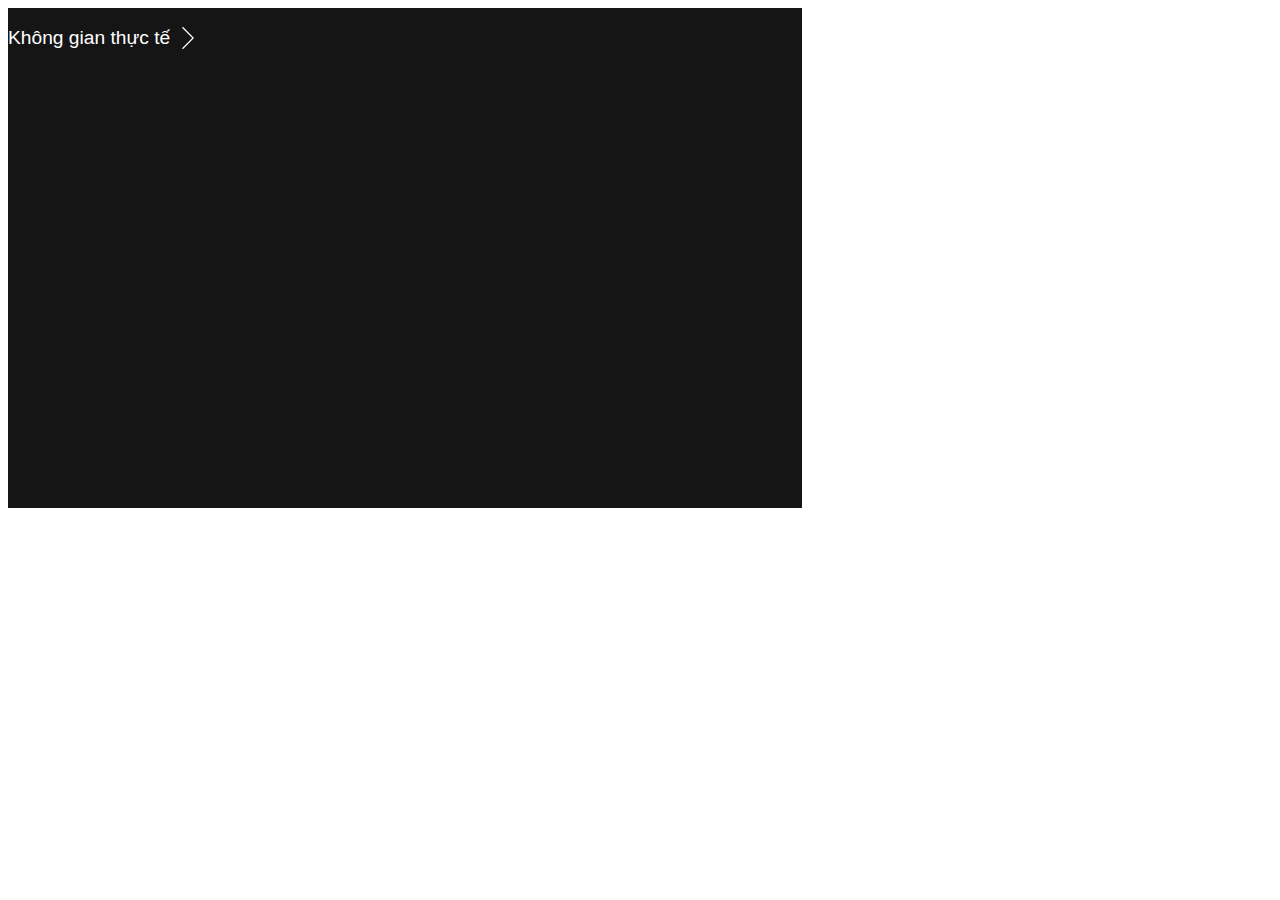
<file: index.html>
<!DOCTYPE html>
<html lang="vi">
  <head>
    <meta charset="UTF-8" />
    <meta http-equiv="X-UA-Compatible" content="IE=edge" />
    <meta name="viewport" content="width=device-width, initial-scale=1.0" />
    <meta
      property="og:image"
      content="https://nhom6.baochidulieu.ga/Images/Social.jpg"
    />

    <style>
      * {
        font-family: Arial, Helvetica, sans-serif;
      }

      main {
        width: 62vw;
        display: flex;
        flex-direction: column;
        align-items: flex-start;
        justify-content: start;
        background: #151515;
        min-height: 500px;
      }

      /*  */
      .button {
        width: inherit;
        display: flex;
        flex-direction: row;
        align-items: center;
        justify-content: flex-start;
        transition: all 0.8s cubic-bezier(0.25, 0, 0, 1);
        cursor: pointer;
        position: relative;
      }
      .Blanker {
        position: absolute;
        width: 100%;
        height: 100%;
        top: 0;
        left: 0;
      }
      .KGTT_text {
        color: white;
        font-size: 1.2rem;
      }

      .button svg {
        height: 22px;
        margin-left: 12px;
      }
      .button:hover {
        opacity: 0.4;
      }
    </style>

    <title>Document</title>
  </head>
  <body>
    <main>
      <div class="button">
        <p class="KGTT_text">Không gian thực tế</p>
        <svg viewBox="0 0 27 51" fill="none" xmlns="http://www.w3.org/2000/svg">
          <path
            d="M1 0.5L26 25.5L1 50.5"
            stroke="white"
            stroke-width="3px"
            fill="#ffffff00"
          />
        </svg>
        <a
          href="https://noithatkenli.vn/m-villa-noi-de-ta-tro-ve"
          class="Blanker"
          style="width: 100%; height: 100%"
        ></a>
      </div>
    </main>
  </body>
</html>
</file>
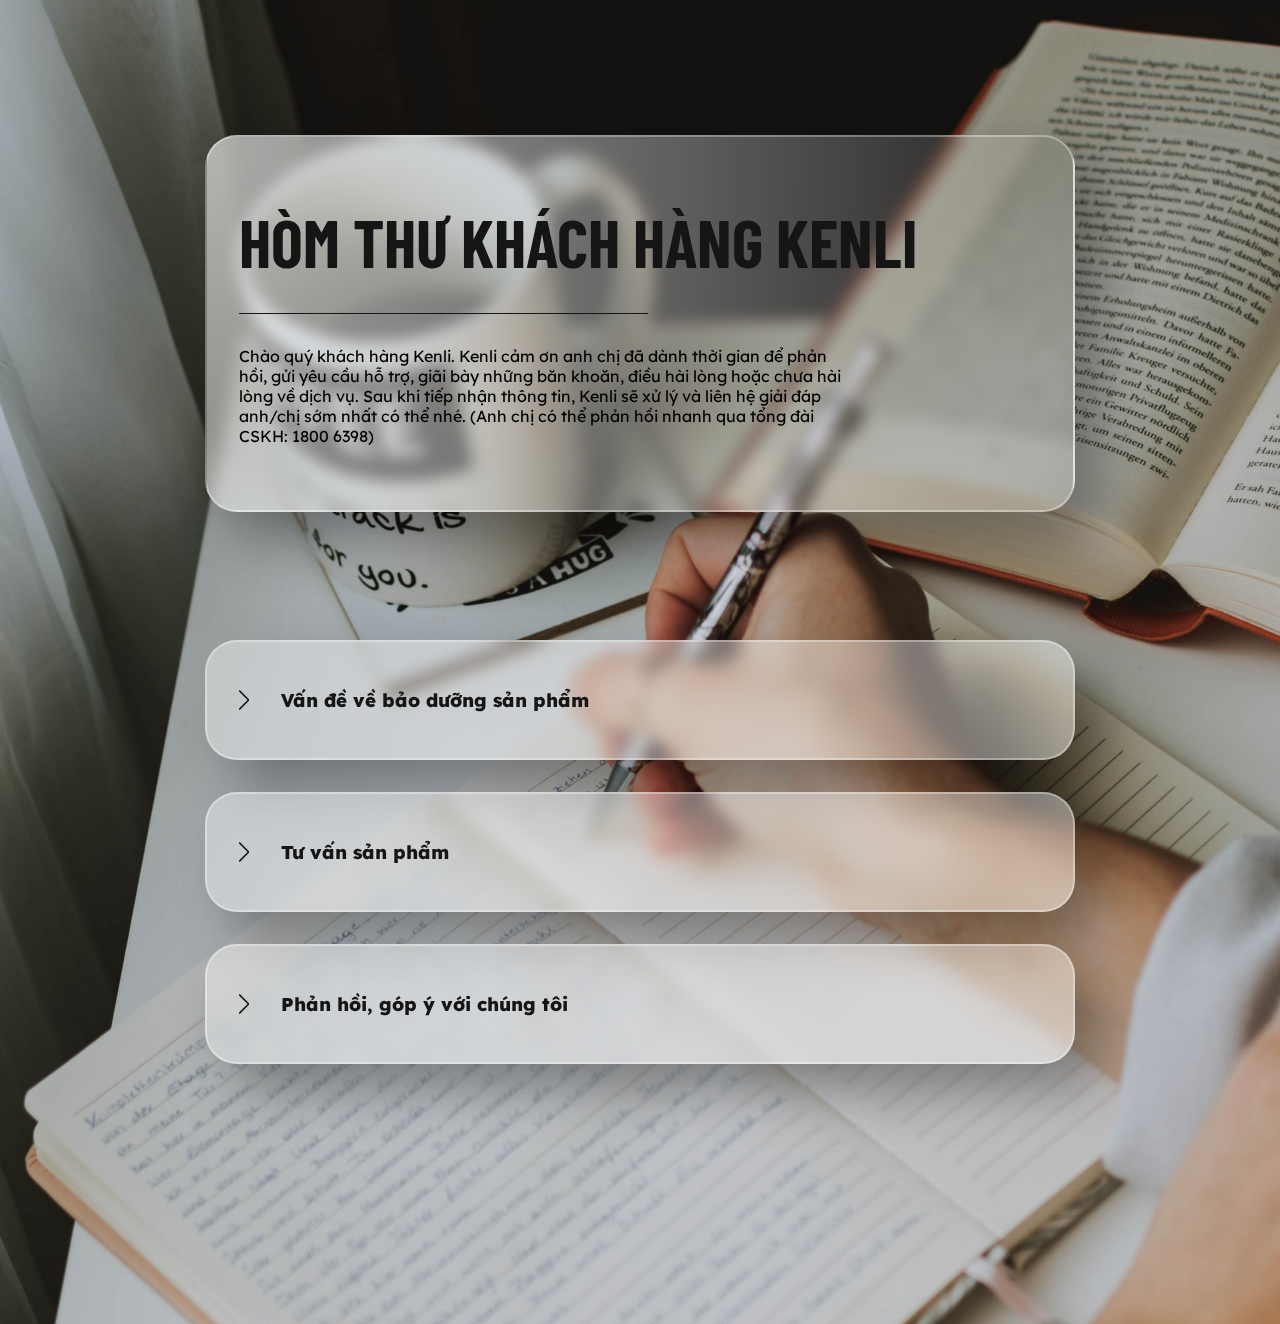
<file: Hom-thu-khach-hang/index.html>
<!DOCTYPE html>
<html lang="vi">
  <head>
    <meta charset="UTF-8" />
    <meta http-equiv="X-UA-Compatible" content="IE=edge" />
    <meta name="viewport" content="width=device-width, initial-scale=1.0" />
    <title>HÒM THƯ Ý KIẾN KHÁCH HÀNG | Nội thất Kenli</title>

    <link
      rel="shortcut icon"
      href="./Images/Logokenli-favicon.png"
      type="image/png"
    />
    <link rel="icon" href="./Images/Logokenli-favicon.png" type="image/png" />
    <meta
      name="description"
      content="Phản hồi, gửi yêu cầu hỗ trợ, giãi bày những băn khoăn, điều hài lòng hoặc chưa hài lòng về dịch vụ của Kenli"
    />
    <meta
      name="robots"
      content="follow, index, max-snippet:-1, max-video-preview:-1, max-image-preview:large"
    />
    <link rel="stylesheet" href="../Styles/style.css" />

    <meta property="og:locale" content="vi_VN" />
    <meta property="og:type" content="website" />
    <meta
      property="og:title"
      content="HÒM THƯ Ý KIẾN KHÁCH HÀNG | Nội thất Kenli"
    />
    <meta
      property="og:description"
      content="Phản hồi, gửi yêu cầu hỗ trợ, giãi bày những băn khoăn, điều hài lòng hoặc chưa hài lòng về dịch vụ của Kenli"
    />
    <meta property="og:url" content="https://noithatkenli.vn" />
    <meta
      property="og:site_name"
      content="KENLI - Nội thất cao cấp nhập khẩu từ Italia"
    />
    <meta
      property="og:updated_time"
      content="2022-04-01GMT+070017:08:10+07:00"
    />
    <meta property="og:image" content="https://i.imgur.com/oKEWmJG.png" />
    <meta
      property="og:image:secure_url"
      content="https://i.imgur.com/oKEWmJG.png"
    />
    <meta property="og:image:alt" content="HÒM THƯ Ý KIẾN KHÁCH HÀNG" />
    <meta property="og:image:type" content="image/png" />
    <meta
      property="article:published_time"
      content="2018-05-02GMT+070002:01:22+07:00"
    />
    <meta
      property="article:modified_time"
      content="2022-04-011GMT+070017:08:10+07:00"
    />
  </head>
  <body>
    <main class="Container">
      <div class="BGImage background">
        <img src="./Images/pexels-lilartsy-3278767.jpg" alt="" />
      </div>
      <div class="scroller" id="main_scroll">
        <div class="Morphlayout Col" id="Header">
          <!-- <div class="Line" id="line1"></div> -->

          <h1>Hòm thư khách hàng Kenli</h1>
          <div class="Line"></div>

          <p>
            Chào quý khách hàng Kenli. Kenli cảm ơn anh chị đã dành thời gian để
            phản hồi, gửi yêu cầu hỗ trợ, giãi bày những băn khoăn, điều hài
            lòng hoặc chưa hài lòng về dịch vụ. Sau khi tiếp nhận thông tin,
            Kenli sẽ xử lý và liên hệ giải đáp anh/chị sớm nhất có thể nhé. (Anh
            chị có thể phản hồi nhanh qua tổng đài CSKH: 1800 6398)
          </p>
        </div>
        <div class="Morphlayout Col Hover">
          <!-- <a
            href="https://forms.gle/DQeFeRMgSWi4Ac5d7"
            target="_blank"
            rel="noopener noreferrer"
            class="BlankLink"
          ></a> -->
          <div class="Row">
            <svg xmlns="http://www.w3.org/2000/svg" viewBox="0 0 18.03 34.65">
              <path class="cls-1" d="M.35.35l17,17-17,17" />
            </svg>
            <h3>Vấn đề về bảo dưỡng sản phẩm</h3>
          </div>
          <div class="Form">
            <iframe
              src="https://docs.google.com/forms/d/e/1FAIpQLScZHmg235RPfGB30gJNac_sNQEW7EeAgBp_Qb3mFCjsu3JsQw/viewform?embedded=true"
              width="100%"
              height="100%"
              frameborder="0"
              marginheight="0"
              marginwidth="0"
              >Đang tải…</iframe
            >
          </div>
          <!-- <div class="Line" id="line1"></div> -->
        </div>
        <div class="Morphlayout Col Hover">
          <!-- <a
            href="https://forms.gle/DQeFeRMgSWi4Ac5d7"
            target="_blank"
            rel="noopener noreferrer"
            class="BlankLink"
          ></a> -->
          <div class="Row">
            <svg xmlns="http://www.w3.org/2000/svg" viewBox="0 0 18.03 34.65">
              <path class="cls-1" d="M.35.35l17,17-17,17" />
            </svg>
            <h3>Tư vấn sản phẩm</h3>
          </div>
          <div class="Form">
            <iframe
              src="https://docs.google.com/forms/d/e/1FAIpQLSeqsTvPRWpJ52rSSJijjlU_wDhqweTgIZQOxsfCDo8D6weFiA/viewform?embedded=true"
              width="100%"
              height="100%"
              frameborder="0"
              marginheight="0"
              marginwidth="0"
              >Đang tải…</iframe
            >
          </div>
          <!-- <div class="Line" id="line1"></div> -->
        </div>
        <div class="Morphlayout Col Hover">
          <!-- <a
            href="https://forms.gle/DQeFeRMgSWi4Ac5d7"
            target="_blank"
            rel="noopener noreferrer"
            class="BlankLink"
          ></a> -->
          <div class="Row">
            <svg xmlns="http://www.w3.org/2000/svg" viewBox="0 0 18.03 34.65">
              <path class="cls-1" d="M.35.35l17,17-17,17" />
            </svg>
            <h3>Phản hồi, góp ý với chúng tôi</h3>
          </div>
          <div class="Form">
            <iframe
              src="https://docs.google.com/forms/d/e/1FAIpQLSfqq7I5BU03MGAaLCZ4Smt06Roq9917UDSsbBgM2FWyevD8-Q/viewform?embedded=true"
              width="100%"
              height="100%"
              frameborder="0"
              marginheight="0"
              marginwidth="0"
              >Đang tải…</iframe
            >
          </div>
          <!-- <div class="Line" id="line1"></div> -->
        </div>
      </div>
    </main>
  </body>

  <script src="./scroll.js"></script>
</html>
</file>
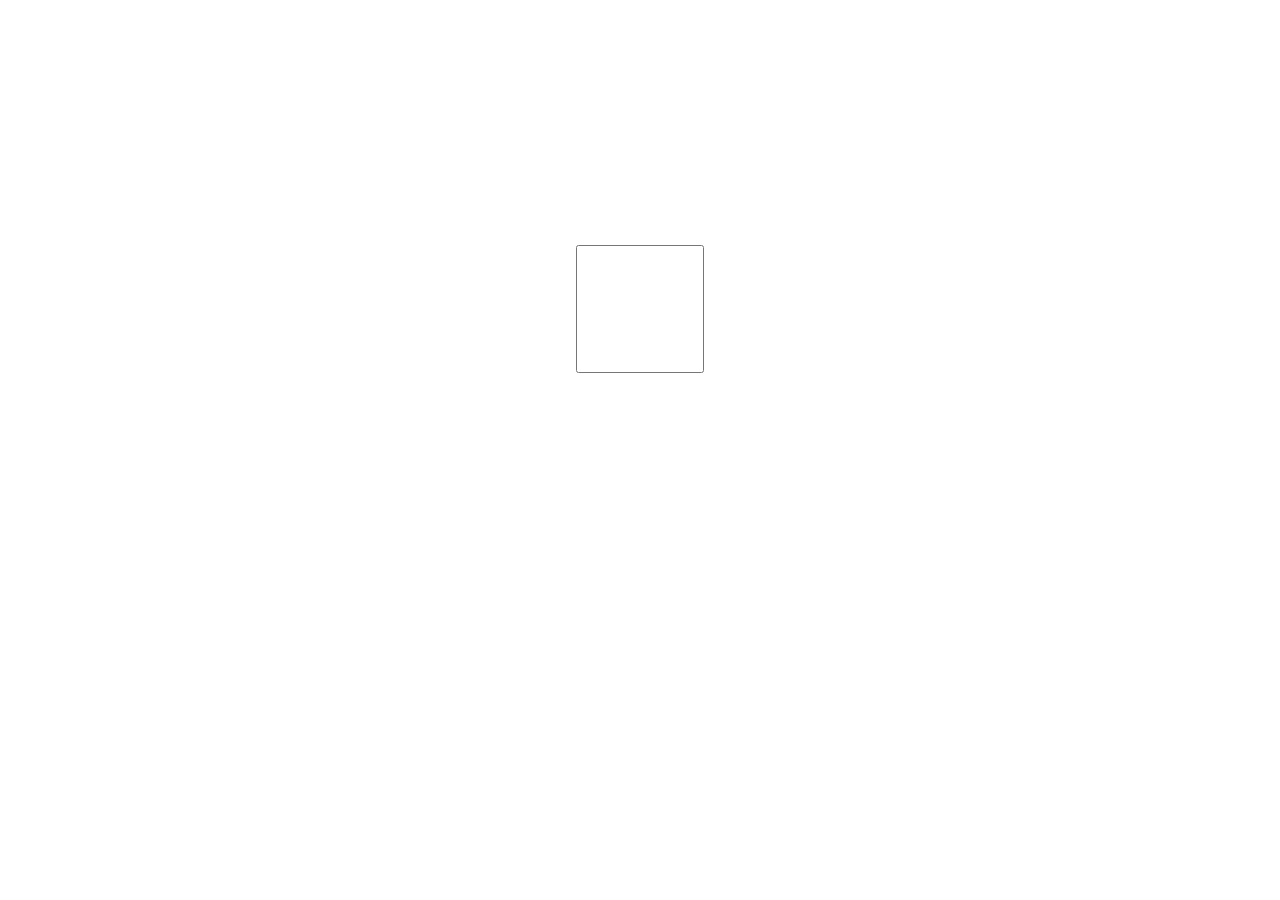
<file: dropdown.html>
<!DOCTYPE html>
<html lang="en">
  <head>
    <meta charset="UTF-8" />
    <meta http-equiv="X-UA-Compatible" content="IE=edge" />
    <meta
      name="viewport"
      content="width=
    , initial-scale=1.0"
    />
    <title>tesst\</title>

    <style>
      * {
        box-sizing: border-box;
        padding: 0;
        margin: 0;
      }
      body {
        width: 100vw;
        height: 100vh;
        gap: 32px;
        display: flex;
        flex-direction: column;
        align-items: center;
        justify-content: center;
      }
      .IMG,
      .IMG2 {
        width: 10vw;
        height: 10vw;
        position: relative;
      }
      .DropdownHidden,
      .DropdownHidden2 {
        opacity: 0;
      }
      .DropdownVisible {
        opacity: 1;
      }
      /*  */
      .Button {
        width: 100%;
        height: 100%;
      }
      .Button:checked {
        background: brown;
      }
      .Button:checked ~ .DropdownHidden2 {
        opacity: 1;
      }
      /*  */
    </style>
  </head>
  <body>
    <div class="IMG2">
      <input type="checkbox" class="Button" />

      <ul class="DropdownHidden2">
        <li>sdfsdhigf</li>
        <li>sdfsdhigf</li>
        <li>sdfsdhigf</li>
        <li>sdfsdhigf</li>
        <li>sdfsdhigf</li>
      </ul>
    </div>
    <div class="IMG"></div>

    <div class="DropdownHidden">
      <ul>
        <li>sdfsdhigf</li>
        <li>sdfsdhigf</li>
        <li>sdfsdhigf</li>
        <li>sdfsdhigf</li>
        <li>sdfsdhigf</li>
      </ul>
    </div>
  </body>

  <!-- <script>
    const IMG = document.querySelector(".IMG");
    const Dropdown = document.querySelector(".DropdownHidden");

    var CGD = true;

    const ImgClick = () => {
      CGD = !CGD;

      if (CGD == true) {
        Dropdown.classList.add("DropdownVisible");
      } else {
        Dropdown.classList.remove("DropdownVisible");
      }
    };

    IMG.addEventListener("click", ImgClick);
  </script> -->
</html>
</file>
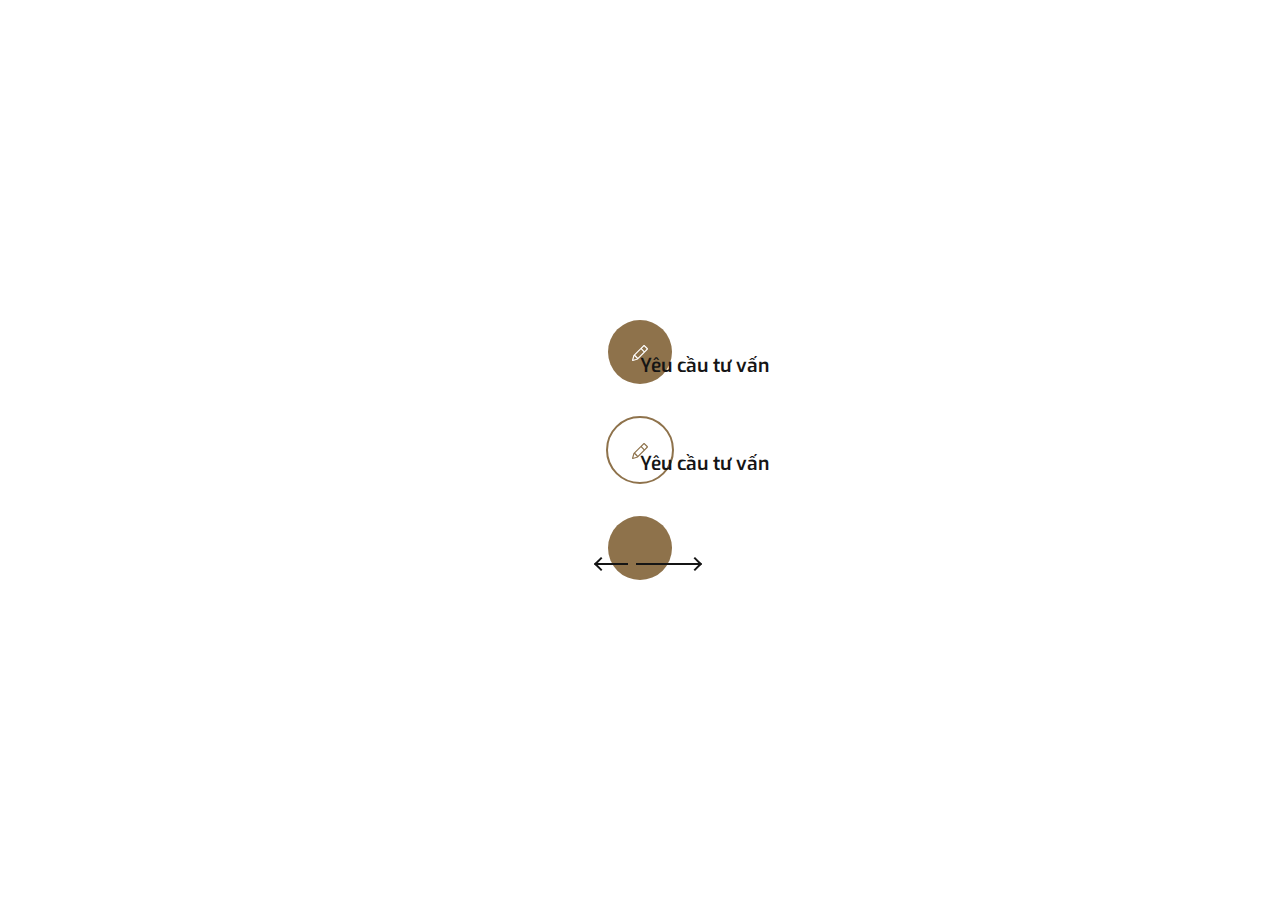
<file: test.html>
<!-- ----------------------
  -----------------------
  ----------------------

░█████╗░██████╗░██╗░░░██╗
██╔══██╗██╔══██╗██║░░░██║
███████║██║░░██║██║░░░██║
██╔══██║██║░░██║██║░░░██║
██║░░██║██████╔╝╚██████╔╝
╚═╝░░╚═╝╚═════╝░░╚═════╝░
------------------------
---------------------- -->

<!DOCTYPE html>
<html lang="en">
  <head>
    <meta charset="UTF-8" />
    <meta http-equiv="X-UA-Compatible" content="IE=edge" />
    <meta name="viewport" content="width=device-width, initial-scale=1.0" />
    <title>Theme Button</title>

    <style>
      @import url("https://fonts.googleapis.com/css2?family=Exo:ital,wght@0,100;0,200;0,300;0,400;0,500;0,600;0,700;0,800;0,900;1,100;1,200;1,300;1,400;1,500;1,600;1,700;1,800;1,900&display=swap");

      * {
        box-sizing: border-box;
        padding: 0;
        margin: 0;
        font-family: "Exo", sans-serif;
        color: #151515;
      }
      body {
        height: 100vh;
        width: 100vw;
        display: flex;
        flex-direction: column;
        align-items: center;
        justify-content: center;
        gap: 32px;
      }

      /* Phím bình thường */
      /*  */
      /*  */
      /* Phím có CTA */
      .button {
        background: #8e724b;
        width: auto;
        height: 64px;
        padding: 32px;
        border-radius: 34px;
        display: flex;
        flex-direction: row;
        align-items: center;
        justify-content: flex-start;
        position: relative;

        transition: all 0.88s cubic-bezier(0.25, 0, 0, 1);
        cursor: pointer;
      }
      /* Phím không CTA */
      .Strokebutton {
        background: transparent;
        border: solid 2px #8e724b;
      }
      .SliderButton {
        width: 64px;
        height: 64px;
      }
      .Strokebutton:hover {
        background: #8e724b;
      }

      .button .ButtonIcon {
        width: 0;
        height: 0;
        position: absolute;
        width: 16px;
        height: 16px;
        margin-left: -8px;
        margin-top: -8px;
      }

      .button span {
        font-size: 1.2rem;
        font-weight: 600;
        transition: all 0.88s cubic-bezier(0.25, 0, 0, 1);
        color: #151515;
        transform: translateY(50%);

        max-width: 0px;
        white-space: nowrap;
        margin-left: 0;
        pointer-events: none;
      }
      .button:hover span {
        max-width: 10ch;
        color: white;
        margin-left: 32px;
        transform: translateY(0);
      }

      .button svg {
        width: 100%;
        overflow: visible;
      }
      .button .ButtonIconSVG {
        fill: white;
        transition: all 0.88s cubic-bezier(0.25, 0, 0, 1);
      }
      .Strokebutton .ButtonIconSVG {
        fill: #8e724b;
      }
      .Strokebutton:hover .ButtonIconSVG {
        fill: white;
      }

      /* Phím chuyển Slide */

      .SliderButton {
        background: none;
        display: flex;
        flex-direction: row;
        align-items: center;
        justify-content: center;
        overflow: visible;
        width: auto;
        cursor: pointer;
      }

      .SliderButton .overlay {
        background: #8e724b;
        position: absolute;
        width: 64px;
        height: 64px;
        border-radius: 34px;
        z-index: -1;
        transition: all 0.88s cubic-bezier(0.25, 0, 0, 1);
        left: 0;
        right: 0;
        margin: auto;
      }

      .SliderButton .PrevButton,
      .SliderButton .NextButton {
        transition: all 0.88s cubic-bezier(0.25, 0, 0, 1);

        display: flex;
        align-items: center;
        justify-content: center;

        height: 2px;
        background: #151515;
        display: flex;
        flex-direction: row;
        align-items: center;
        justify-content: start;
        z-index: 2;

        transform: translateY(16px);

        position: relative;
      }
      .SliderButton .PrevButton::before,
      .SliderButton .NextButton::before {
        content: "";
        width: auto;
        height: 32px;
        left: -16px;
        right: -32px;

        position: absolute;
        transition: all 0.88s cubic-bezier(0.25, 0, 0, 1);
      }
      .SliderButton:hover .PrevButton::before,
      .SliderButton:hover .NextButton:before {
        height: 64px;
      }

      .SliderButton .PrevButton {
        width: 32px;
        margin-right: 4px;
        margin-left: 16px;
      }
      .SliderButton .NextButton {
        width: 64px;
        margin-left: 4px;
      }

      .SliderButton .PrevButton::after,
      .SliderButton .NextButton::after {
        content: "";
        position: absolute;
        width: 8px;
        height: 8px;
        border-top: solid 2px #151515;
        border-right: solid 2px #151515;
        transform-origin: center;
      }
      .SliderButton .PrevButton::after {
        left: 0;
        transform: rotate(-135deg);
      }
      .SliderButton .NextButton::after {
        right: 0;
        transform: rotate(45deg);
      }
      .SliderButton:hover .PrevButton,
      .SliderButton:hover .NextButton {
        transform: translateY(0);
      }

      .NextButton:hover {
        margin-left: 36px;
      }
      .NextButton:hover ~ .overlay {
        width: 128px;
        right: -36px;
        left: 56px;
      }
      .PrevButton:hover {
        width: 64px;
        margin-left: 0;
        margin-right: 36px;
      }
      .PrevButton:hover ~ .NextButton {
        width: 32px;
      }
      .PrevButton:hover ~ .overlay {
        width: 128px;
        left: -36px;
        right: 36px;
      }

      .tesst {
        width: calc((10 * (100vh - 2 * 96px - 11 * 48px) / 12 + 9 * 48px));
      }
    </style>
  </head>
  <body>
    <div class="button">
      <div class="ButtonIcon">
        <svg
          width="26"
          height="26"
          viewBox="0 0 26 26"
          fill="none"
          xmlns="http://www.w3.org/2000/svg"
        >
          <path
            class="ButtonIconSVG"
            d="M20.3272 9.97538L16.0248 5.67306L18.893 2.80485C19.5793 2.07417 19.6481 2.07991 20.3272 2.80485L23.1954 5.67306C23.8931 6.38079 23.939 6.36932 23.1954 7.10717L20.3272 9.97538ZM9.57124 20.7312C8.09912 19.2576 5.68621 16.8462 5.26888 16.4289L14.5907 7.10717L18.893 11.4095L9.57124 20.7312ZM2.21635 23.7837L3.83476 17.863L8.13712 22.1653L2.21635 23.7837ZM25.3466 4.95601L21.0442 0.653687C20.1766 -0.213947 19.0515 -0.221835 18.176 0.653687L2.2479 16.5816L0.0522641 24.5136C-0.182215 25.6143 0.385697 26.1822 1.48639 25.9477L9.41851 23.7521L25.3466 7.82422C26.2221 6.9487 26.2135 5.82436 25.3466 4.95601Z"
          />
        </svg>
      </div>

      <span>Yêu cầu tư vấn</span>
    </div>
    <div class="button Strokebutton">
      <div class="ButtonIcon">
        <svg
          width="26"
          height="26"
          viewBox="0 0 26 26"
          fill="none"
          xmlns="http://www.w3.org/2000/svg"
        >
          <path
            class="ButtonIconSVG"
            d="M20.3272 9.97538L16.0248 5.67306L18.893 2.80485C19.5793 2.07417 19.6481 2.07991 20.3272 2.80485L23.1954 5.67306C23.8931 6.38079 23.939 6.36932 23.1954 7.10717L20.3272 9.97538ZM9.57124 20.7312C8.09912 19.2576 5.68621 16.8462 5.26888 16.4289L14.5907 7.10717L18.893 11.4095L9.57124 20.7312ZM2.21635 23.7837L3.83476 17.863L8.13712 22.1653L2.21635 23.7837ZM25.3466 4.95601L21.0442 0.653687C20.1766 -0.213947 19.0515 -0.221835 18.176 0.653687L2.2479 16.5816L0.0522641 24.5136C-0.182215 25.6143 0.385697 26.1822 1.48639 25.9477L9.41851 23.7521L25.3466 7.82422C26.2221 6.9487 26.2135 5.82436 25.3466 4.95601Z"
          />
        </svg>
      </div>

      <span>Yêu cầu tư vấn</span>
    </div>

    <div class="SliderButton">
      <div class="PrevButton"></div>
      <div class="NextButton"></div>
      <span class="overlay"></span>
    </div>
  </body>
</html>
</file>
<file: Styles/style.css>
@import url("https://fonts.googleapis.com/css2?family=Lexend:wght@100;200;300;400;500;600;700;800;900&display=swap");
@import url("https://fonts.googleapis.com/css2?family=Barlow+Condensed:ital,wght@0,100;0,200;0,300;0,400;0,500;0,600;0,700;0,800;0,900;1,100;1,200;1,300;1,400;1,500;1,600;1,700;1,800;1,900&display=swap");
* {
  -webkit-box-sizing: border-box;
          box-sizing: border-box;
  padding: 0;
  margin: 0;
  font-family: "Lexend", sans-serif;
  color: #151515;
}

::-webkit-scrollbar {
  width: 2px;
  -webkit-transition: width 0.5s ease-out;
  transition: width 0.5s ease-out;
  -webkit-transform: translateX(5px);
          transform: translateX(5px);
}

::-webkit-scrollbar:hover {
  width: 15px;
}

::-webkit-scrollbar-track {
  background: #e9e7e756;
}

::-webkit-scrollbar-thumb {
  background: #151515;
}

::-moz-selection {
  background: #292929;
  color: #e9e7e7;
}

::selection {
  background: #292929;
  color: #e9e7e7;
}

iframe::-webkit-scrollbar {
  width: 2px;
  -webkit-transition: width 0.5s ease-out;
  transition: width 0.5s ease-out;
  -webkit-transform: translateX(5px);
          transform: translateX(5px);
}

iframe::-webkit-scrollbar:hover {
  width: 15px;
}

iframe::-webkit-scrollbar-track {
  background: #e9e7e756;
}

iframe::-webkit-scrollbar-thumb {
  background: #151515;
}

iframe::-moz-selection {
  background: #292929;
  color: #e9e7e7;
}

iframe::selection {
  background: #292929;
  color: #e9e7e7;
}

body,
html {
  max-width: 100vw;
  width: 100vw;
  height: auto;
  overflow-x: hidden;
}

.Container {
  display: -webkit-box;
  display: -ms-flexbox;
  display: flex;
  -webkit-box-orient: vertical;
  -webkit-box-direction: normal;
      -ms-flex-direction: column;
          flex-direction: column;
  -webkit-box-align: center;
      -ms-flex-align: center;
          align-items: center;
  -webkit-box-pack: start;
      -ms-flex-pack: start;
          justify-content: flex-start;
}

.BGImage {
  width: 100vw;
  height: auto;
  position: fixed;
  top: 0;
  left: 0;
}

.BGImage img {
  width: 100vw;
}

.scroller {
  position: fixed;
  top: 0;
  width: 100vw;
  height: auto;
  left: 0;
  display: -webkit-box;
  display: -ms-flexbox;
  display: flex;
  -webkit-box-orient: vertical;
  -webkit-box-direction: normal;
      -ms-flex-direction: column;
          flex-direction: column;
  -webkit-box-align: center;
      -ms-flex-align: center;
          align-items: center;
  -webkit-box-pack: start;
      -ms-flex-pack: start;
          justify-content: flex-start;
  padding-top: 15vh;
  padding-bottom: 20vh;
}

.Morphlayout {
  width: 68vw;
  min-height: 120px;
  -webkit-backdrop-filter: blur(8px);
          backdrop-filter: blur(8px);
  border-radius: 32px;
  margin-bottom: 128px;
  border: 2px solid #ffffff56;
  -webkit-box-shadow: 2vw 2vw 4vw #00000056;
          box-shadow: 2vw 2vw 4vw #00000056;
  padding: 32px;
  background: radial-gradient(100.19% 404.53% at 4.28% 4.65%, rgba(255, 255, 255, 0.61) 0%, rgba(255, 255, 255, 0.04) 100%);
}

.Hover {
  -webkit-transition: all 0.55s ease-out;
  transition: all 0.55s ease-out;
  cursor: pointer;
  margin-bottom: 32px;
  background: rgba(255, 255, 255, 0.4);
}

.Hover svg {
  width: 10px;
  height: 20px;
  margin-right: 32px;
}

.Hover h3 {
  font-weight: 800;
}

.cls-1 {
  fill: none;
  stroke: #151515;
  stroke-width: 3px;
}

.Hover:hover {
  background: rgba(255, 255, 255, 0.8);
}

.Col {
  display: -webkit-box;
  display: -ms-flexbox;
  display: flex;
  -webkit-box-orient: vertical;
  -webkit-box-direction: normal;
      -ms-flex-direction: column;
          flex-direction: column;
  -webkit-box-align: start;
      -ms-flex-align: start;
          align-items: flex-start;
  -webkit-box-pack: center;
      -ms-flex-pack: center;
          justify-content: center;
}

.Row {
  display: -webkit-box;
  display: -ms-flexbox;
  display: flex;
  -webkit-box-orient: horizontal;
  -webkit-box-direction: normal;
      -ms-flex-direction: row;
          flex-direction: row;
  -webkit-box-align: center;
      -ms-flex-align: center;
          align-items: center;
  -webkit-box-pack: center;
      -ms-flex-pack: center;
          justify-content: center;
}

.Line {
  width: 32vw;
  height: 1px;
  background: #151515;
  margin-top: 32px;
}

#line1 {
  margin-bottom: 32px;
  height: 4px;
  margin-left: 12vw;
  width: 3vw;
}

.BlankLink {
  position: absolute;
  width: 100%;
  height: 100%;
  top: 0;
  left: 0;
}

.Form {
  width: 100%;
  height: 0;
  overflow: hidden;
  -webkit-transition: all 0.8s cubic-bezier(0.25, 0, 0, 1);
  transition: all 0.8s cubic-bezier(0.25, 0, 0, 1);
}

.Form iframe {
  overflow-x: hidden;
}

.FormActive {
  margin-top: 12px;
  height: 50vh;
  -webkit-filter: drop-shadow(20px 20px 40px #00000056);
          filter: drop-shadow(20px 20px 40px #00000056);
}

#Header {
  padding-top: 64px;
  padding-bottom: 64px;
}

#Header p {
  margin-top: 32px;
  max-width: 48vw;
  color: black;
}

h1 {
  font-family: "Barlow Condensed";
  text-transform: uppercase;
  font-size: 4.2rem;
}

@media screen and (max-width: 1081px) {
  #main_scroll {
    position: absolute;
  }
  .Morphlayout {
    width: 95vw;
  }
  .BGImage {
    height: 100vh;
    background-image: url(../Hom-thu-khach-hang/Images/pexels-lilartsy-3278767.jpg);
  }
  .BGImage img {
    display: none;
  }
  #Header p {
    margin-top: 32px;
    max-width: 62vw;
  }
  h1 {
    font-size: 1.8rem;
  }
  .Hover h3 {
    font-weight: 800;
    font-size: 0.9rem;
  }
}
/*# sourceMappingURL=style.css.map */
</file>
